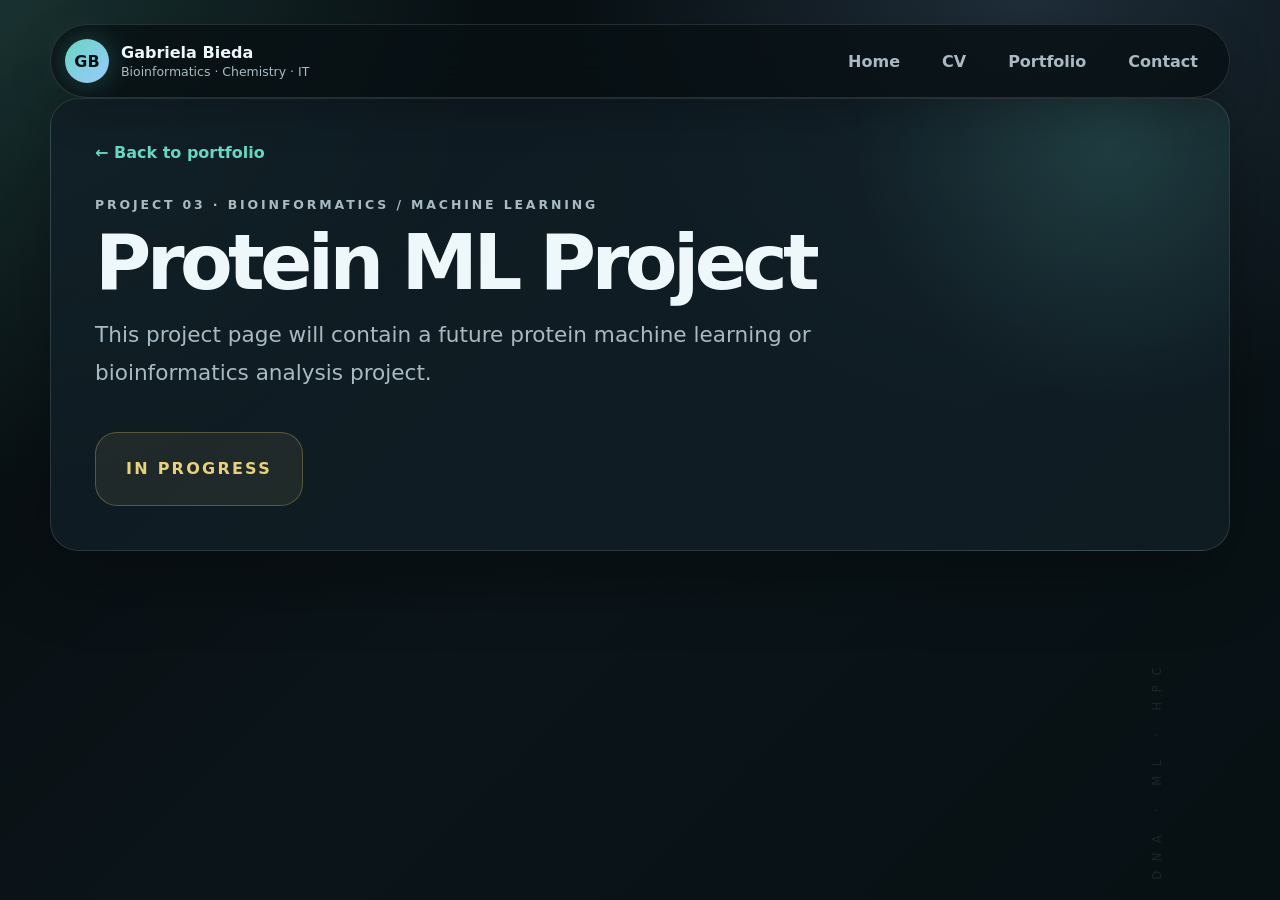
<file: projects/protein-ml/index.html>
<!DOCTYPE html>
<html lang="en">
<head>
  <meta charset="UTF-8" />
  <meta name="viewport" content="width=device-width, initial-scale=1.0" />
  <title>Protein ML Project | Gabriela Bieda</title>
  <link rel="stylesheet" href="../../css/main.css" />
  <link rel="stylesheet" href="../../css/portfolio_start.css" />
</head>
<body>
  <div class="site">
    <header class="topbar">
      <a class="brand" href="../../index.html#home" aria-label="Go to home page">
        <span class="brand-mark">GB</span>
        <span>
          <strong>Gabriela Bieda</strong>
          <small>Bioinformatics · Chemistry · IT</small>
        </span>
      </a>

      <nav class="nav" aria-label="Main navigation">
        <a class="nav-link" href="../../index.html#home">Home</a>
        <a class="nav-link" href="../../index.html#cv">CV</a>
        <a class="nav-link" href="../../index.html#portfolio">Portfolio</a>
        <a class="nav-link" href="../../index.html#contact">Contact</a>
      </nav>
    </header>

    <main class="project-layout">
      <section class="project-hero placeholder-hero">
        <a class="back-link" href="../../index.html#portfolio">← Back to portfolio</a>
        <p class="eyebrow">Project 03 · Bioinformatics / machine learning</p>
        <h1>Protein ML Project</h1>
        <p class="lead">This project page will contain a future protein machine learning or bioinformatics analysis project.</p>
        <div class="status-card">In progress</div>
      </section>
    </main>
  </div>
</body>
</html>
</file>
<file: css/main.css>
:root {
  --bg: #081014;
  --bg-soft: #101b22;
  --panel: rgba(17, 31, 39, 0.86);
  --panel-strong: #132a36;
  --text: #eef8fb;
  --muted: #a9bac2;
  --line: rgba(255, 255, 255, 0.12);
  --accent: #68d6c1;
  --accent-2: #9ac9ff;
  --chem: #e8d17d;
  --shadow: 0 24px 70px rgba(0, 0, 0, 0.36);
  --radius: 28px;
}

* {
  box-sizing: border-box;
}

html {
  scroll-behavior: smooth;
}

body {
  margin: 0;
  min-height: 100vh;
  font-family: Inter, ui-sans-serif, system-ui, -apple-system, BlinkMacSystemFont, "Segoe UI", sans-serif;
  color: var(--text);
  background:
    radial-gradient(circle at top left, rgba(104, 214, 193, 0.18), transparent 30rem),
    radial-gradient(circle at 80% 0%, rgba(154, 201, 255, 0.14), transparent 28rem),
    linear-gradient(135deg, #070d10 0%, #0b1419 50%, #071114 100%);
}

body::before {
  content: "";
  position: fixed;
  inset: 0;
  pointer-events: none;
  opacity: 0.12;
  background-image:
    linear-gradient(rgba(255,255,255,.06) 1px, transparent 1px),
    linear-gradient(90deg, rgba(255,255,255,.06) 1px, transparent 1px);
  background-size: 44px 44px;
  mask-image: linear-gradient(to bottom, black, transparent 85%);
}

body::after {
  content: "C  H  N  O   ·   DNA   ·   ML   ·   HPC";
  position: fixed;
  right: -4rem;
  bottom: 3rem;
  transform: rotate(-90deg);
  color: rgba(255,255,255,0.08);
  letter-spacing: .6rem;
  font-size: .72rem;
  pointer-events: none;
}

a {
  color: inherit;
}

img {
  display: block;
  width: 100%;
}

h1,
h2,
h3,
p {
  margin-top: 0;
}

h1 {
  margin-bottom: 18px;
  font-size: clamp(2.8rem, 7vw, 6.6rem);
  line-height: .92;
  letter-spacing: -0.06em;
}

h2 {
  margin-bottom: 16px;
  font-size: clamp(1.8rem, 3.3vw, 3.1rem);
  letter-spacing: -0.04em;
}

h3 {
  margin-bottom: 8px;
}

.site {
  width: min(1180px, calc(100% - 32px));
  margin: 0 auto;
  padding: 24px 0 64px;
}

.topbar {
  position: sticky;
  top: 16px;
  z-index: 10;
  display: flex;
  align-items: center;
  justify-content: space-between;
  gap: 18px;
  padding: 14px;
  border: 1px solid var(--line);
  border-radius: 999px;
  background: rgba(8, 16, 20, 0.82);
  backdrop-filter: blur(18px);
  box-shadow: 0 14px 40px rgba(0, 0, 0, 0.22);
}

.brand {
  display: inline-flex;
  align-items: center;
  gap: 12px;
  text-decoration: none;
  min-width: 230px;
}

.brand-mark {
  display: grid;
  place-items: center;
  width: 44px;
  height: 44px;
  border-radius: 50%;
  color: #071114;
  font-weight: 800;
  background: linear-gradient(135deg, var(--accent), var(--accent-2));
  box-shadow: 0 0 28px rgba(104, 214, 193, 0.28);
}

.brand strong,
.brand small {
  display: block;
}

.brand small {
  margin-top: 2px;
  color: var(--muted);
  font-size: .78rem;
}

.nav {
  display: flex;
  align-items: center;
  gap: 8px;
  flex-wrap: wrap;
  justify-content: flex-end;
}

.nav-link {
  padding: 10px 16px;
  border: 1px solid transparent;
  border-radius: 999px;
  text-decoration: none;
  color: var(--muted);
  font-weight: 700;
  transition: .2s ease;
}

.nav-link:hover,
.site:not(:has(.page:target)) .nav-link[href="#home"],
.site:has(#home:target) .nav-link[href="#home"],
.site:has(#cv:target) .nav-link[href="#cv"],
.site:has(#portfolio:target) .nav-link[href="#portfolio"],
.site:has(#contact:target) .nav-link[href="#contact"] {
  color: var(--text);
  border-color: rgba(104, 214, 193, 0.24);
  background: rgba(104, 214, 193, 0.11);
}

.pages {
  position: relative;
  margin-top: 42px;
}

.page {
  display: none;
  animation: pageIn .35s ease both;
}

#home {
  display: block;
}

.page:target {
  display: block;
}

.pages:has(.page:target) #home {
  display: none;
}

.pages:has(#home:target) #home {
  display: block;
}

@keyframes pageIn {
  from {
    opacity: 0;
    transform: translateY(10px);
  }
  to {
    opacity: 1;
    transform: translateY(0);
  }
}

.eyebrow {
  margin: 0 0 12px;
  color: var(--accent);
  font-size: .78rem;
  font-weight: 800;
  letter-spacing: .18rem;
  text-transform: uppercase;
}

.lead {
  color: #dbe9ee;
  font-size: clamp(1.08rem, 2vw, 1.35rem);
  line-height: 1.75;
  max-width: 760px;
}

.button {
  display: inline-flex;
  align-items: center;
  justify-content: center;
  min-height: 46px;
  padding: 12px 20px;
  border-radius: 999px;
  font-weight: 800;
  text-decoration: none;
  transition: .2s ease;
}

.button.primary {
  color: #061315;
  background: linear-gradient(135deg, var(--accent), var(--accent-2));
  box-shadow: 0 12px 30px rgba(104,214,193,.24);
}

.button.secondary {
  margin-left: 8px;
  border: 1px solid var(--line);
  color: var(--text);
  background: rgba(255,255,255,.06);
}

.button:hover {
  transform: translateY(-2px);
}

.page-heading {
  max-width: 850px;
  padding: 44px;
  border: 1px solid var(--line);
  border-radius: var(--radius);
  background: rgba(17, 31, 39, 0.78);
  box-shadow: var(--shadow);
}

.page-heading h1 {
  font-size: clamp(2.4rem, 6vw, 5.6rem);
}

.page-heading p {
  color: var(--muted);
  line-height: 1.75;
}

.page-heading .button {
  position: relative;
  z-index: 1;
}

.cv-shell {
  margin-top: 28px;
  padding: 14px;
  border: 1px solid var(--line);
  border-radius: var(--radius);
  background: rgba(255,255,255,.04);
  box-shadow: var(--shadow);
}

.cv-frame {
  display: block;
  width: 100%;
  height: min(82vh, 980px);
  min-height: 620px;
  border: 0;
  border-radius: 18px;
  background: #fff;
}

.contact-grid {
  display: grid;
  grid-template-columns: repeat(3, 1fr);
  gap: 18px;
  margin-top: 28px;
}

.contact-card {
  display: flex;
  flex-direction: column;
  gap: 10px;
  min-height: 170px;
  justify-content: center;
  padding: 26px;
  border: 1px solid var(--line);
  border-radius: var(--radius);
  text-decoration: none;
  background: rgba(17, 31, 39, 0.78);
  box-shadow: var(--shadow);
  transition: .2s ease;
}

.contact-card:hover {
  transform: translateY(-4px);
  border-color: rgba(104,214,193,.38);
}

.contact-card span {
  color: var(--accent);
  font-weight: 900;
  letter-spacing: .1rem;
  text-transform: uppercase;
  font-size: .76rem;
}

.contact-card strong {
  font-size: clamp(1rem, 2vw, 1.25rem);
  overflow-wrap: anywhere;
}

@media (max-width: 920px) {
  .topbar {
    align-items: flex-start;
    border-radius: 28px;
    flex-direction: column;
  }

  .nav {
    width: 100%;
    justify-content: flex-start;
  }

  .contact-grid {
    grid-template-columns: 1fr;
  }
}

@media (max-width: 620px) {
  .site {
    width: min(100% - 18px, 1180px);
    padding-top: 10px;
  }

  .topbar,
  .page-heading {
    padding: 22px;
  }

  .brand {
    min-width: 0;
  }

  .nav-link {
    padding: 9px 12px;
    font-size: .92rem;
  }

  .button.secondary {
    margin-left: 0;
    margin-top: 10px;
  }

  .cv-frame {
    min-height: 520px;
  }
}
</file>
<file: css/portfolio_start.css>
.project-layout {
  display: grid;
  gap: 28px;
}

.project-hero {
  padding: 44px;
  border: 1px solid var(--line);
  border-radius: var(--radius);
  background:
    radial-gradient(circle at 90% 10%, rgba(104,214,193,.16), transparent 16rem),
    rgba(17, 31, 39, 0.78);
  box-shadow: var(--shadow);
}

.project-hero h1 {
  font-size: clamp(2.4rem, 6vw, 5.6rem);
}

.project-hero p,
.project-section p,
.project-section li,
.project-meta-card p {
  color: var(--muted);
  line-height: 1.75;
}

.back-link {
  display: inline-flex;
  margin-bottom: 32px;
  color: var(--accent);
  font-weight: 900;
  text-decoration: none;
}

.project-actions {
  display: flex;
  flex-wrap: wrap;
  gap: 10px;
  margin-top: 28px;
}

.project-meta-grid {
  display: grid;
  grid-template-columns: repeat(3, 1fr);
  gap: 18px;
}

.project-meta-card,
.project-section,
.figure-card {
  padding: 28px;
  border: 1px solid var(--line);
  border-radius: var(--radius);
  background: rgba(17, 31, 39, 0.78);
  box-shadow: var(--shadow);
}

.project-meta-card span {
  display: block;
  margin-bottom: 8px;
  color: var(--accent);
  font-size: .76rem;
  font-weight: 900;
  letter-spacing: .12rem;
  text-transform: uppercase;
}

.project-section h2 {
  font-size: clamp(1.8rem, 3vw, 2.7rem);
}

.workflow-list {
  display: grid;
  gap: 12px;
  padding: 0;
  margin: 0;
  list-style: none;
}

.workflow-list li {
  padding: 14px 16px;
  border: 1px solid rgba(255,255,255,.1);
  border-radius: 18px;
  background: rgba(255,255,255,.045);
}

.figure-grid {
  display: grid;
  grid-template-columns: repeat(2, 1fr);
  gap: 18px;
}

.figure-placeholder {
  display: grid;
  min-height: 230px;
  place-items: center;
  border: 1px dashed rgba(154,201,255,.36);
  border-radius: 22px;
  color: var(--muted);
  background: rgba(255,255,255,.035);
  text-align: center;
}

.status-card {
  display: inline-flex;
  align-items: center;
  justify-content: center;
  min-height: 74px;
  margin-top: 18px;
  padding: 20px 30px;
  border: 1px solid rgba(232,209,125,.28);
  border-radius: 22px;
  color: var(--chem);
  background: rgba(232,209,125,.08);
  font-size: 1rem;
  font-weight: 900;
  text-transform: uppercase;
  letter-spacing: .14rem;
}

@media (max-width: 920px) {
  .project-meta-grid,
  .figure-grid {
    grid-template-columns: 1fr;
  }
}

@media (max-width: 620px) {
  .project-hero,
  .project-meta-card,
  .project-section,
  .figure-card {
    padding: 22px;
  }
}
</file>
